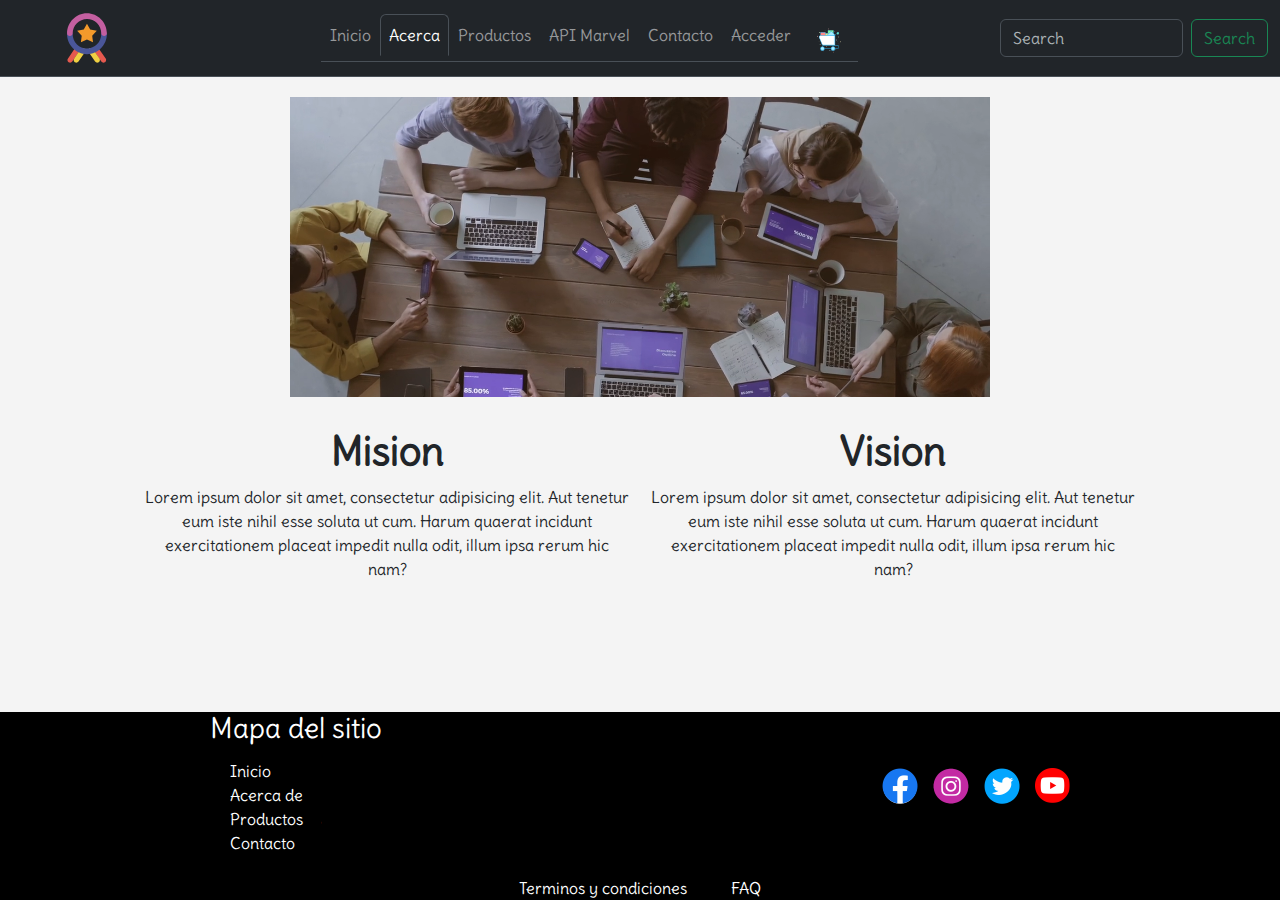
<file: pages/aboutUs.html>
<!DOCTYPE html>
<html lang="en">
<head>
    <meta charset="UTF-8">
    <meta name="viewport" content="width=device-width, initial-scale=1.0">
    <!-- Agregamos los vinculo de Bootstrap -->
    <link href="https://cdn.jsdelivr.net/npm/bootstrap@5.3.3/dist/css/bootstrap.min.css" rel="stylesheet" integrity="sha384-QWTKZyjpPEjISv5WaRU9OFeRpok6YctnYmDr5pNlyT2bRjXh0JMhjY6hW+ALEwIH" crossorigin="anonymous">
    <script src="https://cdn.jsdelivr.net/npm/bootstrap@5.3.3/dist/js/bootstrap.bundle.min.js" integrity="sha384-YvpcrYf0tY3lHB60NNkmXc5s9fDVZLESaAA55NDzOxhy9GkcIdslK1eN7N6jIeHz" crossorigin="anonymous"></script>
    <!-- Agregamos los vinculo de CSS -->
    <link rel="stylesheet" href="/css/styles.css">
    <link rel="stylesheet" href="/css/aboutUs.css">
    <link rel="stylesheet" href="/css/footer.css">
    <!-- Agregamos las fuentes de google -->
    <link rel="preconnect" href="https://fonts.googleapis.com">
    <link rel="preconnect" href="https://fonts.gstatic.com" crossorigin>
    <link href="https://fonts.googleapis.com/css2?family=Delius&family=Sofia+Sans:wght@1..1000&display=swap" rel="stylesheet">
    <title>Acerca de</title>
</head>
<body>
    <header>
        <!-- Agregamos la barra de navecagion -->
        <nav class="navbar navbar-expand-lg bg-dark border-bottom border-body" data-bs-theme="dark">
            <div class="container-fluid">
                <!-- Agregamos el logo de la empresa -->
                <a class="navbar-brand" href="#">
                    <img src="/images/svg/honor-svgrepo-com.svg" class="imgLogo" alt="Logo">
                </a>
                <button class="navbar-toggler" type="button" data-bs-toggle="collapse" data-bs-target="#navbarSupportedContent" aria-controls="navbarSupportedContent" aria-expanded="false" aria-label="Toggle navigation">
                    <span class="navbar-toggler-icon"></span>
                </button>
                <!-- Agregamos la barra de navecagion -->   
                <div class="collapse navbar-collapse" id="navbarSupportedContent">
                    <ul class="nav-tabs barra navbar-expand navbar-nav mx-auto">
                        <li class="nav-item"><a class="nav-link" href="/index">Inicio</a></li>
                        <li class="nav-item"><a class="nav-link active" aria-current="page" href="#">Acerca</a></li>
                        <li class="nav-item"><a class="nav-link" href="/pages/products">Productos</a></li>
                        <li class="nav-item"><a class="nav-link" href="/pages/api">API Marvel</a></li>
                        <li class="nav-item"><a class="nav-link" href="/pages/contact">Contacto</a></li>
                        <li class="nav-item"><a class="nav-link" href="/pages/login">Acceder</a></li>
                        <li class="nav-item"><a class="nav-link" href="/pages/cart"><img src="/images/svg/cart-svgrepo-com.svg" class="imgCart" alt="Carrito"></a></li>
                    </ul>
                    <!-- Agregamos la formulario de busqueda -->
                    <form class="d-flex" role="search">
                        <input class="form-control me-2" type="search" placeholder="Search" aria-label="Search">
                        <button class="btn btn-outline-success" type="submit">Search</button>
                    </form>
                </div>
            </div>
        </nav>
    </header>

    <main class="content">
        <section class="main-video">
            <video src="/video/3255275-hd_1280_720_25fps.mp4" autoplay muted loop playsinline class="ourvideo"></video>            
        </section>
        <section class="main-about">
            <article class="mision">
                <h1>Mision</h1>
                <p>Lorem ipsum dolor sit amet, consectetur adipisicing elit. Aut tenetur eum iste nihil esse soluta ut cum. Harum quaerat incidunt exercitationem placeat impedit nulla odit, illum ipsa rerum hic nam?</p>
            </article>
            <article class="vision">
                <h1>Vision</h1>
                <p>Lorem ipsum dolor sit amet, consectetur adipisicing elit. Aut tenetur eum iste nihil esse soluta ut cum. Harum quaerat incidunt exercitationem placeat impedit nulla odit, illum ipsa rerum hic nam?</p>
            </article>
        </section>
    </main>
    
    <!-- Agregamos el pie de pagina -->
    <footer>
        <section class="main-footer">
            <div class="footer-informations">
                <h3>Mapa del sitio</h3>
                <ul class="listInformations">
                    <li><a href="#">Inicio</a></li>
                    <li><a href="#">Acerca de</a></li>
                    <li><a href="#">Productos</a></li>
                    <li><a href="#">Contacto</a></li>
                </ul>
            </div>
            <div class= "social">
                <ul class="social-ul">
                    <li><a href=""class="redes-link"><img src="/images/social/faceicon.png" alt="facebook"></a></li>
                    <li><a href=""class="redes-link"><img src="/images/social/instaicon.png" alt="instagram"></a></li>
                    <li><a href=""class="redes-link"><img src="/images/social/twittericon.png" alt="twitter"></a></li>
                    <li><a href=""class="redes-link"><img src="/images/social/youtubeicon.png" alt="youtube"></a></li>
                </ul>
            </div>
        </section>
        <div class= "law_footer">
            <a href="" class="footer-link">Terminos y condiciones</a>
            <a href="" class="footer-link">FAQ</a>
        </div>
    </footer>
    <!-- Agregamos los script de Bootstrap -->
    <script src="https://cdn.jsdelivr.net/npm/@popperjs/core@2.11.8/dist/umd/popper.min.js" integrity="sha384-I7E8VVD/ismYTF4hNIPjVp/Zjvgyol6VFvRkX/vR+Vc4jQkC+hVqc2pM8ODewa9r" crossorigin="anonymous"></script>
    <script src="https://cdn.jsdelivr.net/npm/bootstrap@5.3.3/dist/js/bootstrap.min.js" integrity="sha384-0pUGZvbkm6XF6gxjEnlmuGrJXVbNuzT9qBBavbLwCsOGabYfZo0T0to5eqruptLy" crossorigin="anonymous"></script>
</body>
</html>
</file>
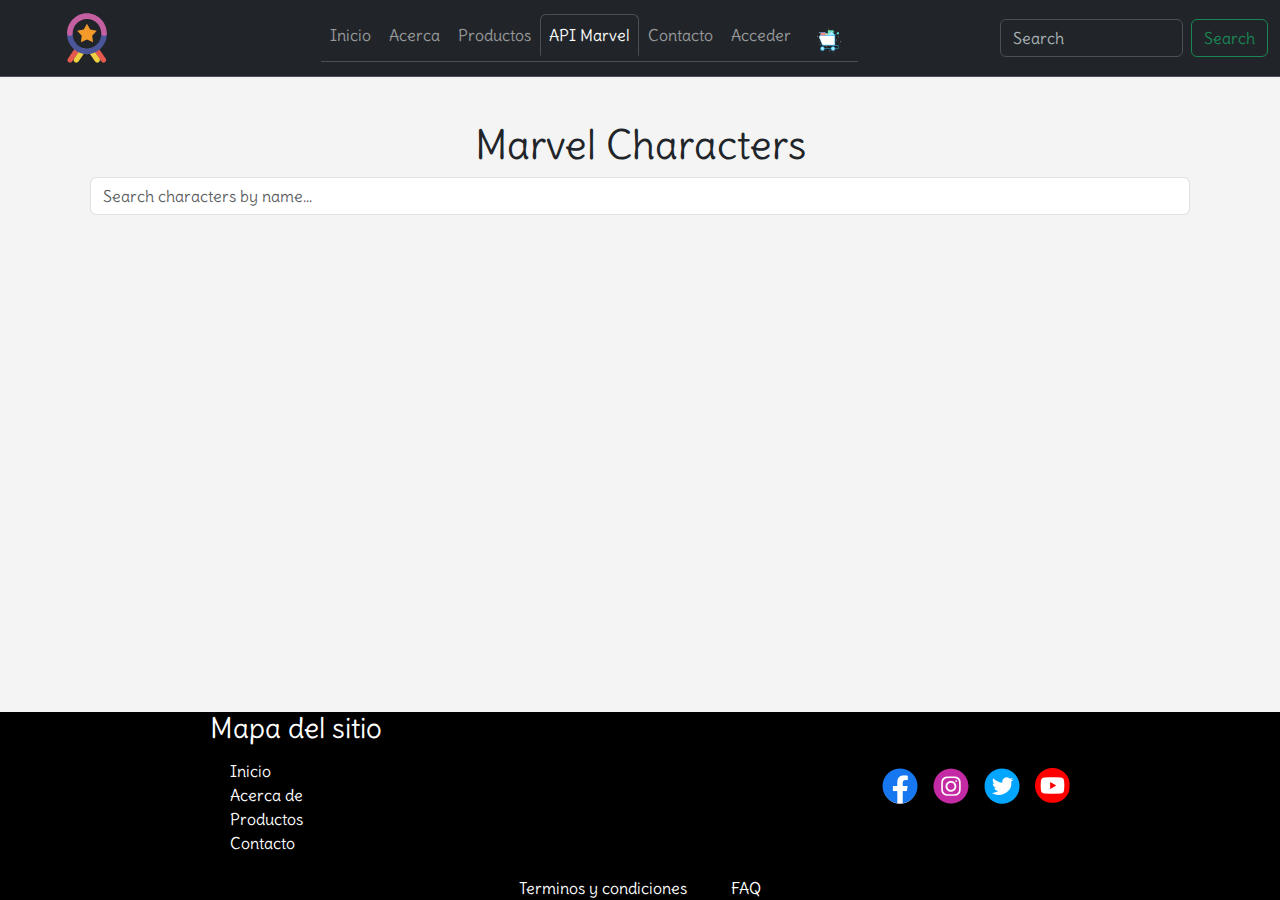
<file: pages/api.html>
<!DOCTYPE html>
<html lang="en">
    <head>
        <meta charset="UTF-8">
        <meta name="viewport" content="width=device-width, initial-scale=1.0">
    <!-- Bootstrap CSS -->
    <link href="https://cdn.jsdelivr.net/npm/bootstrap@5.3.3/dist/css/bootstrap.min.css" rel="stylesheet">
    <script src="https://cdn.jsdelivr.net/npm/bootstrap@5.3.3/dist/js/bootstrap.bundle.min.js"></script>
        <link rel="stylesheet" href="/css/api.css">
        <link rel="stylesheet" href="/css/styles.css">
        <link rel="stylesheet" href="/css/footer.css">
        <!-- Agregamos las fuentes de google -->
        <link rel="preconnect" href="https://fonts.googleapis.com">
        <link rel="preconnect" href="https://fonts.gstatic.com" crossorigin>
        <link href="https://fonts.googleapis.com/css2?family=Delius&family=Sofia+Sans:wght@1..1000&display=swap" rel="stylesheet">
        <title>Marvel Characters</title>
    </head>
<body>
    <header class="sticky-top">
        <nav class="navbar navbar-expand-lg bg-dark border-bottom border-body" data-bs-theme="dark">
            <div class="container-fluid">
                <!-- Agregamos el logo de la empresa -->
                <a class="navbar-brand" href="#">
                    <img src="/images/svg/honor-svgrepo-com.svg" class="imgLogo" alt="Logo">
                </a>
                <button class="navbar-toggler" type="button" data-bs-toggle="collapse" data-bs-target="#navbarSupportedContent" aria-controls="navbarSupportedContent" aria-expanded="false" aria-label="Toggle navigation">
                    <span class="navbar-toggler-icon"></span>
                </button>
                <!-- Agregamos la barra de navecagion -->   
                <div class="collapse navbar-collapse" id="navbarSupportedContent">
                    <ul class="nav-tabs barra navbar-expand navbar-nav mx-auto">
                        <li class="nav-item"><a class="nav-link"href="/index">Inicio</a></li>
                        <li class="nav-item"><a class="nav-link" href="/pages/aboutUs">Acerca</a></li>
                        <li class="nav-item"><a class="nav-link" href="/pages/products">Productos</a></li>
                        <li class="nav-item"><a class="nav-link active" aria-current="page"  href="#">API Marvel</a></li>
                        <li class="nav-item"><a class="nav-link" href="/pages/contact">Contacto</a></li>
                        <li class="nav-item"><a class="nav-link" href="/pages/login">Acceder</a></li>
                        <li class="nav-item"><a class="nav-link" href="/pages/cart"><img src="/images/svg/cart-svgrepo-com.svg" class="imgCart" alt="Carrito"></a></li>
                    </ul>
                    <!-- Agregamos la formulario de busqueda -->
                    <form class="d-flex" role="search">
                        <input class="form-control me-2" type="search" placeholder="Search" aria-label="Search">
                        <button class="btn btn-outline-success" type="submit">Search</button>
                    </form>
                </div>
            </div>
        </nav>
    </header>
    
    <main class="content container my-4">
      <h1 class="text-center">Marvel Characters</h1>
      <div class="mb-3">
          <input type="text" id="searchInput" class="form-control" placeholder="Search characters by name...">
      </div>
      <div id="characters" class="characters row g-3"></div>
      <nav aria-label="Page navigation example">
          <ul id="pagination" class="pagination"></ul>
      </nav>
    </main>

    
    <!-- Agregamos el pie de pagina -->
    <footer>
        <section class="main-footer">
            <div class="footer-informations">
                <h3>Mapa del sitio</h3>
                <ul class="listInformations listFooter">
                    <li><a href="#">Inicio</a></li>
                    <li><a href="#">Acerca de</a></li>
                    <li><a href="#">Productos</a></li>
                    <li><a href="#">Contacto</a></li>
                </ul>
            </div>
            <div class= "social">
                <ul class="social-ul">
                    <li><a href=""class="redes-link"><img src="/images/social/faceicon.png" alt="facebook"></a></li>
                    <li><a href=""class="redes-link"><img src="/images/social/instaicon.png" alt="instagram"></a></li>
                    <li><a href=""class="redes-link"><img src="/images/social/twittericon.png" alt="twitter"></a></li>
                    <li><a href=""class="redes-link"><img src="/images/social/youtubeicon.png" alt="youtube"></a></li>
                </ul>
            </div>
        </section>
        <div class= "law_footer">
            <a href="" class="footer-link ">Terminos y condiciones</a>
            <a href="" class="footer-link">FAQ</a>
        </div>
    </footer>
    
    <!-- Agregamos los script de Bootstrap -->
    <script src="https://cdn.jsdelivr.net/npm/@popperjs/core@2.11.8/dist/umd/popper.min.js" integrity="sha384-I7E8VVD/ismYTF4hNIPjVp/Zjvgyol6VFvRkX/vR+Vc4jQkC+hVqc2pM8ODewa9r" crossorigin="anonymous"></script>
    <script src="https://cdn.jsdelivr.net/npm/bootstrap@5.3.3/dist/js/bootstrap.min.js" integrity="sha384-0pUGZvbkm6XF6gxjEnlmuGrJXVbNuzT9qBBavbLwCsOGabYfZo0T0to5eqruptLy" crossorigin="anonymous"></script>
    <script src="/js/api.js"></script>
</body>
</html>
</file>
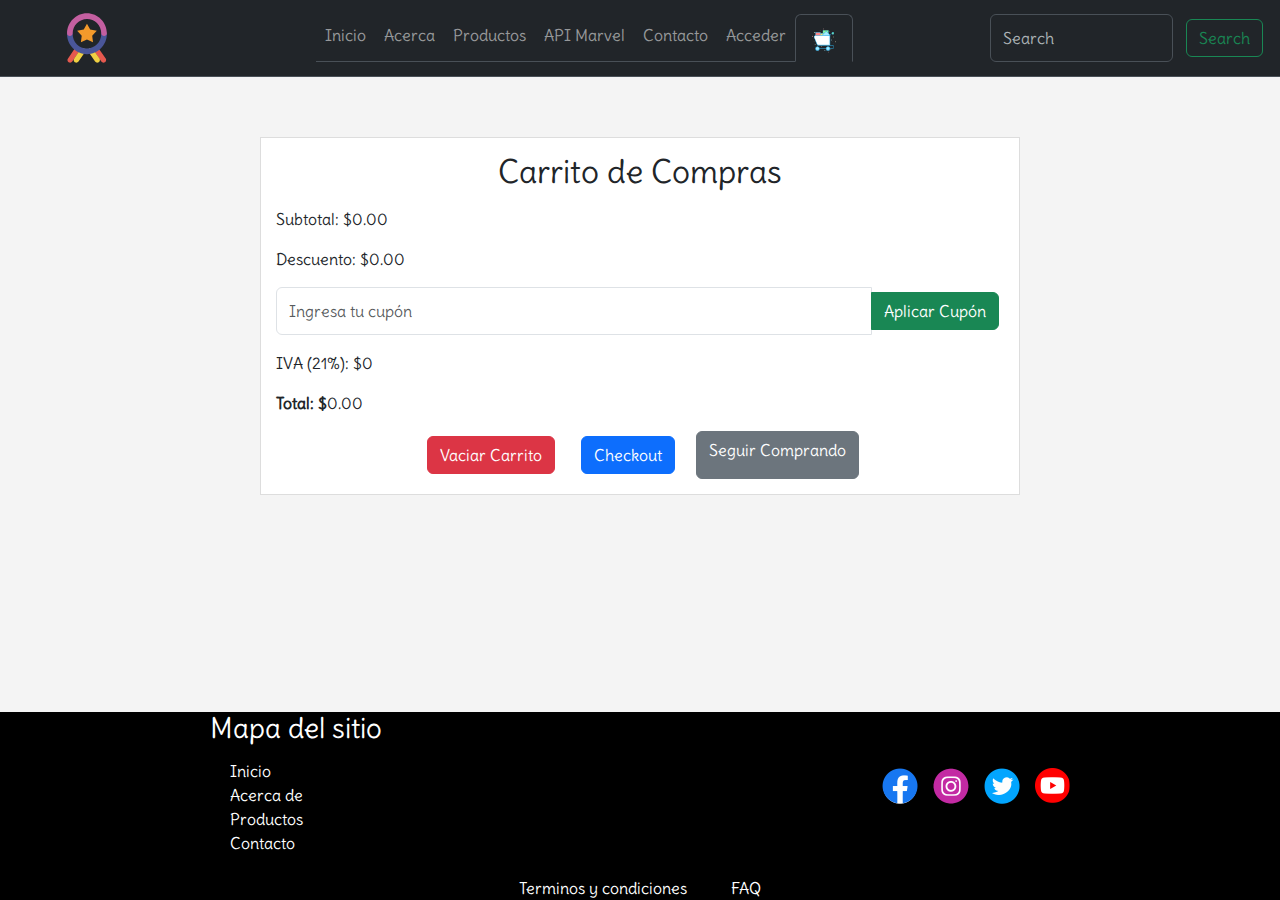
<file: pages/cart.html>
<!DOCTYPE html>
<html lang="en">
	<head>
		<meta charset="UTF-8">
		<meta name="viewport" content="width=device-width, initial-scale=1.0">
		<!-- Agregamos los vinculo de Bootstrap -->
		<link href="https://cdn.jsdelivr.net/npm/bootstrap@5.3.3/dist/css/bootstrap.min.css" rel="stylesheet" integrity="sha384-QWTKZyjpPEjISv5WaRU9OFeRpok6YctnYmDr5pNlyT2bRjXh0JMhjY6hW+ALEwIH" crossorigin="anonymous">
		<script src="https://cdn.jsdelivr.net/npm/bootstrap@5.3.3/dist/js/bootstrap.bundle.min.js" integrity="sha384-YvpcrYf0tY3lHB60NNkmXc5s9fDVZLESaAA55NDzOxhy9GkcIdslK1eN7N6jIeHz" crossorigin="anonymous"></script>
		<!-- Agregamos los vinculo de CSS -->
		<link rel="stylesheet" href="/css/styles.css">
		<link rel="stylesheet" href="/css/cart.css">
		<link rel="stylesheet" href="/css/footer.css">
		<!-- Agregamos las fuentes de google -->
		<link rel="preconnect" href="https://fonts.googleapis.com">
		<link rel="preconnect" href="https://fonts.gstatic.com" crossorigin>
		<link href="https://fonts.googleapis.com/css2?family=Delius&family=Sofia+Sans:wght@1..1000&display=swap" rel="stylesheet">
		<title>Carrito de compras</title>
	</head>
<body>
	<header class="sticky-top">
		<nav class="navbar navbar-expand-lg bg-dark border-bottom border-body" data-bs-theme="dark">
			<div class="container-fluid">
				<!-- Agregamos el logo de la empresa -->
				<a class="navbar-brand" href="#">
					<img src="/images/svg/honor-svgrepo-com.svg" class="imgLogo" alt="Logo">
				</a>
				<button class="navbar-toggler" type="button" data-bs-toggle="collapse" data-bs-target="#navbarSupportedContent" aria-controls="navbarSupportedContent" aria-expanded="false" aria-label="Toggle navigation">
					<span class="navbar-toggler-icon"></span>
				</button>
				<!-- Agregamos la barra de navecagion -->   
				<div class="collapse navbar-collapse" id="navbarSupportedContent">
					<ul class="nav-tabs barra navbar-expand navbar-nav mx-auto">
						<li class="nav-item"><a class="nav-link" href="/index">Inicio</a></li>
						<li class="nav-item"><a class="nav-link" href="/pages/aboutUs">Acerca</a></li>
						<li class="nav-item"><a class="nav-link" href="/pages/products">Productos</a></li>
						<li class="nav-item"><a class="nav-link" href="/pages/api">API Marvel</a></li>
						<li class="nav-item"><a class="nav-link" href="/pages/contact">Contacto</a></li>
						<li class="nav-item"><a class="nav-link" href="/pages/login">Acceder</a></li>
						<li class="nav-item"><a class="nav-link active" aria-current="page" href="#"><img src="/images/svg/cart-svgrepo-com.svg" class="imgCart" alt="Carrito"></a></li>
					</ul>
					<!-- Agregamos la formulario de busqueda -->
					<form class="d-flex" role="search">
						<input class="form-control me-2" type="search" placeholder="Search" aria-label="Search">
						<button class="btn btn-outline-success" type="submit">Search</button>
					</form>
				</div>
			</div>
		</nav>
	</header>

	<main class="content">
		<!-- Carrito de compras -->
		<section class="area">
			<article id="carrito">
				<h2>Carrito de Compras</h2>
				<ul id="lista-carrito"></ul>
				<p>Subtotal: $<span id="subtotal-carrito">0</span></p>
				<p>Descuento: $<span id="descuento-carrito">0</span></p>
					<div class="input-group mb-3">
						<input type="text" id="coupon-input" class="form-control" placeholder="Ingresa tu cupón">
						<button onclick="aplicarCupon()" class="btn btn-success">Aplicar Cupón</button>
					</div>
				<p>IVA (21%): $<span id="iva-carrito">0</span></p>
				<p><strong>Total: $<span id="total-carrito">0</span></strong></p>
				<div class="d-flex justify-content-center gap-3 mt-3">
					<button onclick="vaciarCarrito()" class="btn btn-danger">Vaciar Carrito</button>
					<button onclick="mostrarCheckout()" class="btn btn-primary">Checkout</button>
					<a href="/pages/products" class="btn btn-secondary">Seguir Comprando</a>
			</div>
			
			</article>
			
			<!-- Modal de Checkout -->
<div class="modal fade" id="checkout-modal" tabindex="-1" aria-labelledby="checkout-modal-label" aria-hidden="true">
	<div class="modal-dialog modal-dialog-centered"> <!-- Clase para centrar el modal -->
			<div class="modal-content">
					<div class="modal-header">
							<h5 class="modal-title" id="checkout-modal-label">Finalizar Compra</h5>
							<button type="button" class="btn-close" data-bs-dismiss="modal" aria-label="Close"></button>
					</div>
					<div class="modal-body">
							<p>Subtotal: $<span id="modal-subtotal">0</span></p>
							<p>Descuento: $<span id="modal-descuento">0</span></p>
							<p>IVA: $<span id="modal-iva">0</span></p>
							<p><strong>Total a Pagar: $<span id="modal-total">0</span></strong></p>
					</div>
					<div class="modal-footer">
							<button type="button" class="btn btn-secondary" data-bs-dismiss="modal">Cancelar</button>
							<button onclick="realizarCompra()" class="btn btn-primary">Confirmar Compra</button>
					</div>
			</div>
	</div>
</div>

		</section>
		
	</main>
	
	<!-- Agregamos el pie de pagina -->
	<footer>
		<section class="main-footer">
			<div class="footer-informations">
				<h3>Mapa del sitio</h3>
				<ul class="listInformations listFooter">
					<li><a href="#">Inicio</a></li>
					<li><a href="#">Acerca de</a></li>
					<li><a href="#">Productos</a></li>
					<li><a href="#">Contacto</a></li>
				</ul>
			</div>
			<div class= "social">
				<ul class="social-ul">
					<li><a href=""class="redes-link"><img src="/images/social/faceicon.png" alt="facebook"></a></li>
					<li><a href=""class="redes-link"><img src="/images/social/instaicon.png" alt="instagram"></a></li>
					<li><a href=""class="redes-link"><img src="/images/social/twittericon.png" alt="twitter"></a></li>
					<li><a href=""class="redes-link"><img src="/images/social/youtubeicon.png" alt="youtube"></a></li>
				</ul>
			</div>
		</section>
		<div class= "law_footer">
			<a href="" class="footer-link ">Terminos y condiciones</a>
			<a href="" class="footer-link">FAQ</a>
		</div>
	</footer>
	
	<!-- Agregamos los script de Bootstrap -->
	<script src="https://cdn.jsdelivr.net/npm/@popperjs/core@2.11.8/dist/umd/popper.min.js" integrity="sha384-I7E8VVD/ismYTF4hNIPjVp/Zjvgyol6VFvRkX/vR+Vc4jQkC+hVqc2pM8ODewa9r" crossorigin="anonymous"></script>
	<script src="https://cdn.jsdelivr.net/npm/bootstrap@5.3.3/dist/js/bootstrap.min.js" integrity="sha384-0pUGZvbkm6XF6gxjEnlmuGrJXVbNuzT9qBBavbLwCsOGabYfZo0T0to5eqruptLy" crossorigin="anonymous"></script>
	<script src="/js/script.js"></script>
	<script src="/js/cart.js"></script>
</body>
</html>
</file>
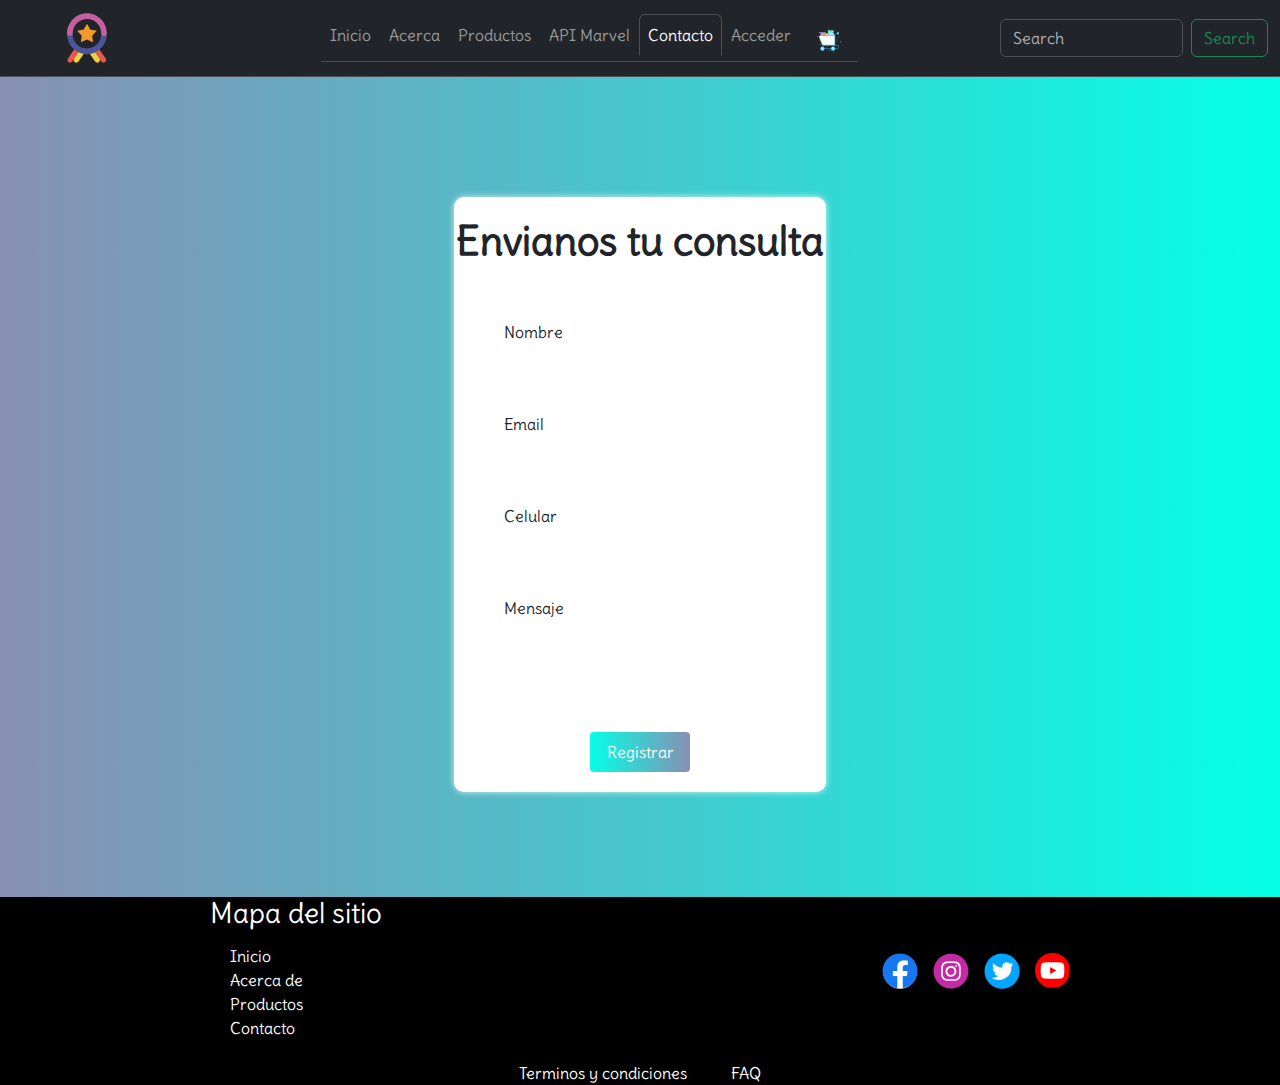
<file: pages/contact.html>
<!DOCTYPE html>
<html lang="en">
    <head>
        <meta charset="UTF-8">
        <meta name="viewport" content="width=device-width, initial-scale=1.0">
        <!-- Agregamos los vinculo de Bootstrap -->
        <link href="https://cdn.jsdelivr.net/npm/bootstrap@5.3.3/dist/css/bootstrap.min.css" rel="stylesheet" integrity="sha384-QWTKZyjpPEjISv5WaRU9OFeRpok6YctnYmDr5pNlyT2bRjXh0JMhjY6hW+ALEwIH" crossorigin="anonymous">
        <script src="https://cdn.jsdelivr.net/npm/bootstrap@5.3.3/dist/js/bootstrap.bundle.min.js" integrity="sha384-YvpcrYf0tY3lHB60NNkmXc5s9fDVZLESaAA55NDzOxhy9GkcIdslK1eN7N6jIeHz" crossorigin="anonymous"></script>
        <!-- Agregamos los vinculo de CSS -->
        <link rel="stylesheet" href="/css/styles.css">
        <link rel="stylesheet" href="/css/contact.css">
        <link rel="stylesheet" href="/css/footer.css">
        <!-- Agregamos las fuentes de google -->
        <link rel="preconnect" href="https://fonts.googleapis.com">
        <link rel="preconnect" href="https://fonts.gstatic.com" crossorigin>
        <link href="https://fonts.googleapis.com/css2?family=Delius&family=Sofia+Sans:wght@1..1000&display=swap" rel="stylesheet">
        <title>Contacto</title>
    </head>
<body>
    <header>
        <nav class="navbar navbar-expand-lg bg-dark border-bottom border-body" data-bs-theme="dark">
            <div class="container-fluid">
                <!-- Agregamos el logo de la empresa -->
                <a class="navbar-brand" href="#">
                    <img src="/images/svg/honor-svgrepo-com.svg" class="imgLogo" alt="Logo">
                </a>
                <button class="navbar-toggler" type="button" data-bs-toggle="collapse" data-bs-target="#navbarSupportedContent" aria-controls="navbarSupportedContent" aria-expanded="false" aria-label="Toggle navigation">
                    <span class="navbar-toggler-icon"></span>
                </button>
                <!-- Agregamos la barra de navecagion -->   
                <div class="collapse navbar-collapse" id="navbarSupportedContent">
                    <ul class="nav-tabs barra navbar-expand navbar-nav mx-auto">
                        <li class="nav-item"><a class="nav-link" href="/index">Inicio</a></li>
                        <li class="nav-item"><a class="nav-link" href="/pages/aboutUs">Acerca</a></li>
                        <li class="nav-item"><a class="nav-link" href="/pages/products">Productos</a></li>
                        <li class="nav-item"><a class="nav-link" href="/pages/api">API Marvel</a></li>
                        <li class="nav-item"><a class="nav-link active" aria-current="page" href="#">Contacto</a></li>
                        <li class="nav-item"><a class="nav-link" href="/pages/login">Acceder</a></li>
                        <li class="nav-item"><a class="nav-link" href="/pages/cart"><img src="/images/svg/cart-svgrepo-com.svg" class="imgCart" alt="Carrito"></a></li>
                    </ul>
                    <!-- Agregamos la formulario de busqueda -->
                    <form class="d-flex" role="search">
                        <input class="form-control me-2" type="search" placeholder="Search" aria-label="Search">
                        <button class="btn btn-outline-success" type="submit">Search</button>
                    </form>
                </div>
            </div>
        </nav>
    </header>

    <main class="content">
        <form action="https://formspree.io/f/mldenykw" method="post" class="container">
            <h1>Envianos tu consulta</h1>
            <div class="grupo">
                <input type="text" name="" id="" required>
                <label for="validationCustom01" class="form-label">Nombre</label>
            </div>
            <div class="grupo">
                <input type="email" name="" id="" required>
                <label>Email</label>
            </div>
            <div class="grupo">
                <input type="number" name="" id="" required>
                <label>Celular</label>
            </div>
            <div class="grupo">
                <textarea name="" id="" rows="3" required></textarea>
                <label>Mensaje</label>
            </div>
            <button type="submit" class="btnSubmit">Registrar</button>
        </form>
    </main>

    <!-- Agregamos el pie de pagina -->
    <footer>
        <section class="main-footer">
            <div class="footer-informations">
                <h3>Mapa del sitio</h3>
                <ul class="listInformations">
                    <li><a href="#">Inicio</a></li>
                    <li><a href="#">Acerca de</a></li>
                    <li><a href="#">Productos</a></li>
                    <li><a href="#">Contacto</a></li>
                </ul>
            </div>
            <div class= "social">
                <ul class="social-ul">
                    <li><a href=""class="redes-link"><img src="/images/social/faceicon.png" alt="facebook"></a></li>
                    <li><a href=""class="redes-link"><img src="/images/social/instaicon.png" alt="instagram"></a></li>
                    <li><a href=""class="redes-link"><img src="/images/social/twittericon.png" alt="twitter"></a></li>
                    <li><a href=""class="redes-link"><img src="/images/social/youtubeicon.png" alt="youtube"></a></li>
                </ul>
            </div>
        </section>
        <div class= "law_footer">
            <a href="" class="footer-link">Terminos y condiciones</a>
            <a href="" class="footer-link">FAQ</a>
        </div>
    </footer>
    <!-- Agregamos los script de Bootstrap -->
    <script src="https://cdn.jsdelivr.net/npm/@popperjs/core@2.11.8/dist/umd/popper.min.js" integrity="sha384-I7E8VVD/ismYTF4hNIPjVp/Zjvgyol6VFvRkX/vR+Vc4jQkC+hVqc2pM8ODewa9r" crossorigin="anonymous"></script>
    <script src="https://cdn.jsdelivr.net/npm/bootstrap@5.3.3/dist/js/bootstrap.min.js" integrity="sha384-0pUGZvbkm6XF6gxjEnlmuGrJXVbNuzT9qBBavbLwCsOGabYfZo0T0to5eqruptLy" crossorigin="anonymous"></script>
    <script src="/js/cntForm.js"></script>
</body>
</html>
</file>
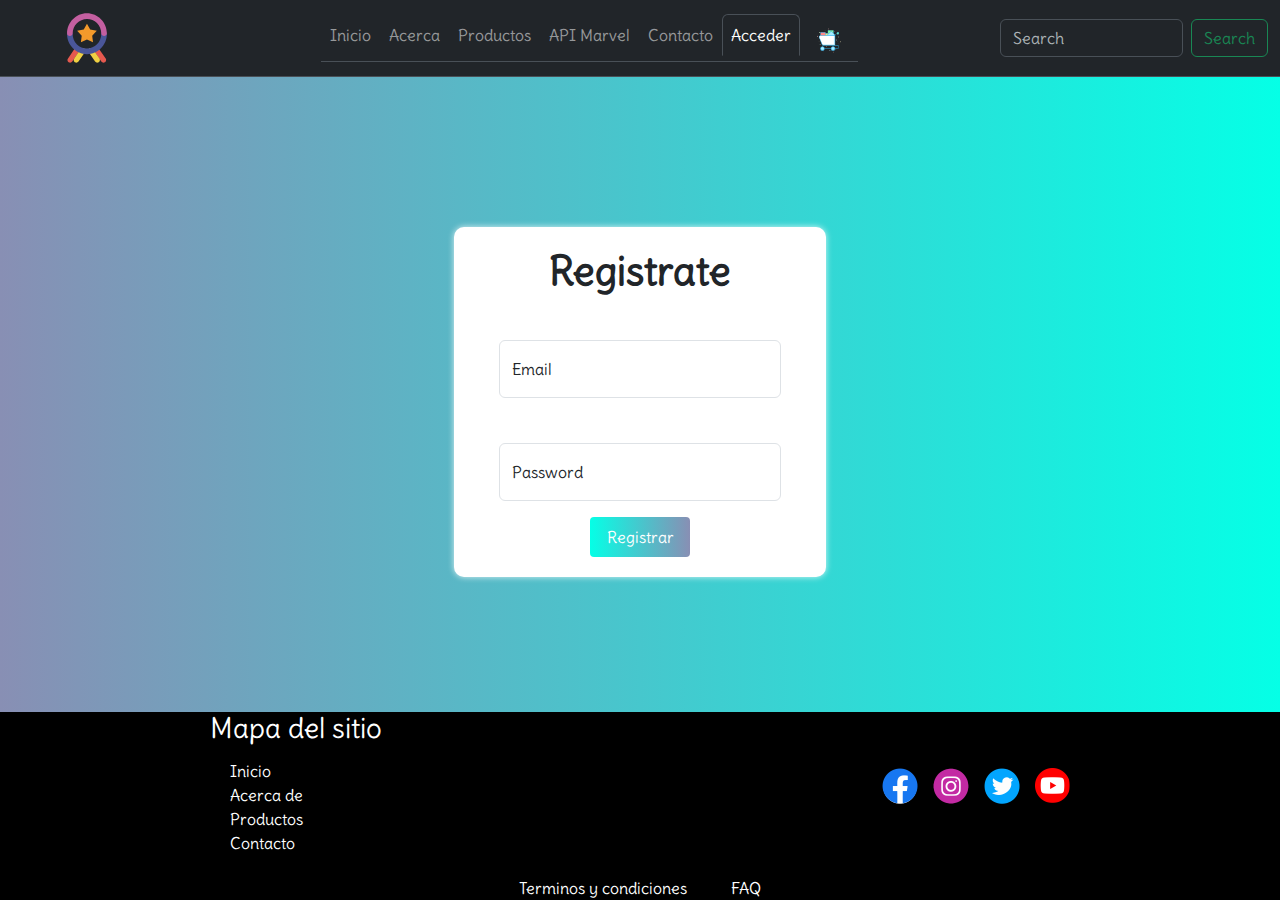
<file: pages/login.html>
<!DOCTYPE html>
<html lang="en">
<head>
    <meta charset="UTF-8">
    <meta name="viewport" content="width=device-width, initial-scale=1.0">
    <!-- Agregamos los vinculo de Bootstrap -->
    <link href="https://cdn.jsdelivr.net/npm/bootstrap@5.3.3/dist/css/bootstrap.min.css" rel="stylesheet" integrity="sha384-QWTKZyjpPEjISv5WaRU9OFeRpok6YctnYmDr5pNlyT2bRjXh0JMhjY6hW+ALEwIH" crossorigin="anonymous">
    <script src="https://cdn.jsdelivr.net/npm/bootstrap@5.3.3/dist/js/bootstrap.bundle.min.js" integrity="sha384-YvpcrYf0tY3lHB60NNkmXc5s9fDVZLESaAA55NDzOxhy9GkcIdslK1eN7N6jIeHz" crossorigin="anonymous"></script>
    <!-- Agregamos los vinculo de CSS -->
    <link rel="stylesheet" href="/css/styles.css">
    <link rel="stylesheet" href="/css/login.css">
    <link rel="stylesheet" href="/css/footer.css">
    <!-- Agregamos las fuentes de google -->
    <link rel="preconnect" href="https://fonts.googleapis.com">
    <link rel="preconnect" href="https://fonts.gstatic.com" crossorigin>
    <link href="https://fonts.googleapis.com/css2?family=Delius&family=Sofia+Sans:wght@1..1000&display=swap" rel="stylesheet">
    <title>Iniciar Secion</title>
</head>
<body>
    <header>
        <!-- Agregamos la barra de navecagion -->
        <nav class="navbar navbar-expand-lg bg-dark border-bottom border-body" data-bs-theme="dark">
            <div class="container-fluid">
                <!-- Agregamos el logo de la empresa -->
                <a class="navbar-brand" href="#">
                    <img src="/images/svg/honor-svgrepo-com.svg" class="imgLogo" alt="Logo">
                </a>
                <button class="navbar-toggler" type="button" data-bs-toggle="collapse" data-bs-target="#navbarSupportedContent" aria-controls="navbarSupportedContent" aria-expanded="false" aria-label="Toggle navigation">
                    <span class="navbar-toggler-icon"></span>
                </button>
                <!-- Agregamos la barra de navecagion -->   
                <div class="collapse navbar-collapse" id="navbarSupportedContent">
                    <ul class="nav-tabs barra navbar-expand navbar-nav mx-auto">
                        <li class="nav-item"><a class="nav-link" href="/index">Inicio</a></li>
                        <li class="nav-item"><a class="nav-link" href="/pages/aboutUs">Acerca</a></li>
                        <li class="nav-item"><a class="nav-link" href="/pages/products">Productos</a></li>
                        <li class="nav-item"><a class="nav-link" href="/pages/api">API Marvel</a></li>
                        <li class="nav-item"><a class="nav-link" href="/pages/contact">Contacto</a></li>
                        <li class="nav-item"><a class="nav-link active" aria-current="page" href="#">Acceder</a></li>
                        <li class="nav-item"><a class="nav-link" href="/pages/cart"><img src="/images/svg/cart-svgrepo-com.svg" class="imgCart" alt="Carrito"></a></li>
                    </ul>
                    <!-- Agregamos la formulario de busqueda -->
                    <form class="d-flex" role="search">
                        <input class="form-control me-2" type="search" placeholder="Search" aria-label="Search">
                        <button class="btn btn-outline-success" type="submit">Search</button>
                    </form>
                </div>
            </div>
        </nav>
    </header>

    <main class="content">
        <form action="https://formspree.io/f/mldenykw" method="post" class="container needs-validation" novalidate>
            <h1>Registrate</h1>
        
            <div class="grupo form-floating position-relative mb-3">
                <input type="email" name="email" id="floatingEmail" class="form-control" placeholder="Email" required>
                <label for="floatingEmail">Email</label>
                <div class="valid-tooltip">Looks good!</div>
                <div class="invalid-tooltip">Por favor, introduce un correo electrónico válido.</div>
            </div>
        
            <div class="grupo form-floating position-relative mb-3">
                <input type="password" name="password" id="floatingPassword" class="form-control" placeholder="Password" required 
                       minlength="8" pattern="(?=.*\d)(?=.*[a-z])(?=.*[A-Z]).{8,}">
                <label for="floatingPassword">Password</label>
                <div class="valid-tooltip">Looks good!</div>
                <div class="invalid-tooltip">
                    La contraseña debe tener al menos 8 caracteres, incluir una letra mayúscula, una letra minúscula y un número.
                </div>
            </div>
        
            <button type="submit" class="btn-primary btnSubmit">Registrar</button>
        </form>
        
    </main>

    <!-- Agregamos el pie de pagina -->
    <footer>
        <section class="main-footer">
            <div class="footer-informations">
                <h3>Mapa del sitio</h3>
                <ul class="listInformations">
                    <li><a href="#">Inicio</a></li>
                    <li><a href="#">Acerca de</a></li>
                    <li><a href="#">Productos</a></li>
                    <li><a href="#">Contacto</a></li>
                </ul>
            </div>
            <div class= "social">
                <ul class="social-ul">
                    <li><a href=""class="redes-link"><img src="/images/social/faceicon.png" alt="facebook"></a></li>
                    <li><a href=""class="redes-link"><img src="/images/social/instaicon.png" alt="instagram"></a></li>
                    <li><a href=""class="redes-link"><img src="/images/social/twittericon.png" alt="twitter"></a></li>
                    <li><a href=""class="redes-link"><img src="/images/social/youtubeicon.png" alt="youtube"></a></li>
                </ul>
            </div>
        </section>
        <div class= "law_footer">
            <a href="" class="footer-link">Terminos y condiciones</a>
            <a href="" class="footer-link">FAQ</a>
        </div>
    </footer>
    <!-- Agregamos los script de Bootstrap -->
    <!-- Agregamos los script de Bootstrap -->
    <script src="https://cdn.jsdelivr.net/npm/@popperjs/core@2.11.8/dist/umd/popper.min.js" integrity="sha384-I7E8VVD/ismYTF4hNIPjVp/Zjvgyol6VFvRkX/vR+Vc4jQkC+hVqc2pM8ODewa9r" crossorigin="anonymous"></script>
    <script src="https://cdn.jsdelivr.net/npm/bootstrap@5.3.3/dist/js/bootstrap.min.js" integrity="sha384-0pUGZvbkm6XF6gxjEnlmuGrJXVbNuzT9qBBavbLwCsOGabYfZo0T0to5eqruptLy" crossorigin="anonymous"></script>
    <script src="/js/cntForm.js"></script>
</body>
</html>
</file>
<file: css/styles.css>
* {
  font-family: "Delius", cursive;
  font-style: normal;
  font-weight: 400;
  margin: 0;
  padding: 0;
  box-sizing: border-box;
}
html {
  min-height: 100%;
  position: relative;
}
body{
  background-color: #f4f4f4;
  display: grid;
  min-height: 100vh;
  grid-template-rows: auto 1fr auto;
}
.content{
  padding: 20px;
  min-height: fit-content;
  margin-bottom: 173px;
}
/* --------------------------- */
/*  ACA MODIFICAMOS EL NAVBAR  */
/* --------------------------- */
.imgLogo{
  width: 150px;
  height: 50px;
}
.imgCart{
  width: 40px;
  height: 25px;
}

/* --------------------------- */
/* ACA MODIFICAMOS EL CARROSEL */
/* --------------------------- */

/* Modificamos la altura de cada imagen */
.imgSlider{
  height: 500px;
}

/* --------------------------- */
/* ACA MODIFICAMOS LA VENTAN FLOTANTE DEL CARRITO */
/* --------------------------- */
.offcanvas-footer {
  position: absolute;
  bottom: 0;
  left: 0;
  right: 0;
  padding: 1rem;
  background-color: #212529; 
}
  
/* Color de fondo del offcanvas */
.offcanvas-footer .btn {
  margin-top: 10px;
}

.modal-body p {
  margin: 0;
  font-size: 1rem;
}

.modal-footer {
  display: flex;
  justify-content: space-between;
}

/* Ajustar la imagen para que tenga bordes redondeados */
#product-modal-image {
  height: 600px;
  max-height: 300px;
  object-fit: cover;
}

/* Espaciado entre elementos */
.modal-body h5 {
  font-size: 1.5rem;
  font-weight: bold;
}
.modal-body p {
  font-size: 1rem;
  color: #6c757d;
}

.importados{
  margin-top: 50px;
}
</file>
<file: css/aboutUs.css>
.content{
    padding: 20px;
    /* height: 100%; */
    text-align: center;
    justify-items: center;
}
.main-video{
    overflow: hidden;
    width: 700px;
    height: 300px;
}
.ourvideo{
    width: 100%;
}
.main-about{
    margin: auto;
    width: 80%;
    display: flex;
    gap: 20px;
    padding: 20px 0;
}
h1{
    text-align: center;
    margin: 10px 0;
    font-weight: 800;
  }
</file>
<file: css/footer.css>
footer {
    text-align: center;
    background-color: black;
    position: absolute;
    bottom: 0px;
    width: 100%;
    /* height: auto; */
    color: white;
}

.main-footer{
    width: 100%;
    display: flex;
    flex-wrap: wrap;
    justify-content: center;
    align-items:center;
}
.footer-informations{
    width: 50%;
    text-align: left;
}
.socila{
    width: 40%;
    display: flex;
    justify-content: center;
    align-items: center;
}
.social-ul{
    width: 50%;
    list-style: none;
    display: flex;
    justify-content: space-evenly;
    gap: 15px;
}
ul.listInformations li a {
    text-decoration: none;
    display: block;
    color: white;
}
ul.listInformations li a:hover {
    color:rgb(5, 255, 230);
}

.listInformations{
    list-style: none;
    margin-left: 15px;
    padding: 5px;
}
.footer-link{
    text-decoration: none;
    color: white;
    padding: 0 20px;
}
.footer-link:hover{
    color:rgb(5, 255, 230);
}
</file>
<file: css/api.css>
.card {
  display: flex;
flex-direction: column;
justify-content: space-between;
}
.card img {
object-fit: cover;
height: 200px;
}
.card .btn {
width: 100%; /* Ancho completo */
}
.pagination {
justify-content: center;
}
</file>
<file: css/cart.css>
.area {
  font-family: Arial, sans-serif;
  width: 800px;
  margin: auto auto 50px auto;
  padding: 20px;
}
.area h1, h2{
  text-align: center;
}
.producto {
  background-color: white;
  border: 1px solid #ddd;
  padding: 15px;
  margin-bottom: 10px;
  display: flex;
  justify-content: space-between;
  align-items: center;
}
#carrito {
  margin-top: 20px;
  background-color: white;
  border: 1px solid #ddd;
  padding: 15px;
}
button {
  background-color: #4CAF50;
  color: white;
  border: none;
  padding: 10px 15px;
  cursor: pointer;
  margin: 5px;
}
button:hover {
  background-color: #45a049;
}
.agotado {
  opacity: 0.5;
  cursor: not-allowed;
}
.descuento {
  color: green;
  font-weight: bold;
}
#checkout-modal {
  display: none;
  position: fixed;
  top: 0;
  left: 0;
  width: 100%;
  height: 100%;
  background-color: rgba(0,0,0,0.5);
  justify-content: center;
  align-items: center;
}
.checkout-content {
  background-color: white;
  padding: 20px;
  border-radius: 10px;
  width: 300px;
}
</file>
<file: css/contact.css>
.content {
  /* Agregamos los gradiants para el fondo de pantalla*/
  background: #05ffe6;
  /* fallback for old browsers */
  background: -webkit-linear-gradient(to right, #888fb4, #05ffe6);
  /* Chrome 10-25, Safari 5.1-6 */
  background: linear-gradient(to right, #888fb4, #05ffe6);
  width: 100%;
  height:650px;
  display: flex;
  justify-content: center;
  align-items: center;
  position: relative;
}
  
/* Acomodamos el titulo dle formulario */
h1{
  text-align: center;
  margin: 10px 0;
  font-weight: 800;

}
/* Le damos forma al formulario */
.container{
  background: #fff;
  width: 30%;
  padding: 10px 0;
  border-radius: 10px;
  box-shadow: 0 0 6px 0 rgba(255, 255, 255, 0.8);
  margin: 100px 150px;
}

/* Alinemos el contenido del formulario */
.container .grupo{
  position: relative;
  margin: 45px;
}

/* Modificamos las areas de texto */
input, textarea{
  background: none;
  color:#c6c6c6;
  font-size: 18px;
  padding: 10px 10px 10px 5px;
  display: block;
  width: 100%;
  border:none;
  border-bottom: 1px solid var(--colorTextos);
  resize: none;
}
/* Quitamos el resaltado del area de texto al seleccionar */
input:focus,textarea:focus{
  outline: none;
  color: rgb(94,93,93);
}
/* Agregamos el efecto de seleccion del area de texto */
input:focus~label, 
input:valid~label, 
textarea:focus~label,
textarea:valid~label{
    position: absolute;
    top: -14px;
    font-size: 12px;
    color: #2196F3;
}
/* Agregamos efectos al label */
label{
  color: var(--colorTextos);
  font-size: 16px;
  position: absolute;
  left: 5px;
  top:10px;
  transition: 0.5s ease all;
  pointer-events: none;
}
/* Al seleccionar el area se cambia la subBarra */
input:focus~.subBarra::before,
textarea:focus~.subBarra::before{
  width: 100%;
}
/* Agregamos las propiedades del boton */
.btnSubmit{
  background: #05ffe6;
  /* fallback for old browsers */
  background: -webkit-linear-gradient(to right, #05ffe6, #888fb4);
  /* Chrome 10-25, Safari 5.1-6 */
  background: linear-gradient(to right, #05ffe6, #888fb4);
  /* W3C, IE 10+/ Edge, Firefox 16+, Chrome 26+, Opera 12+, Safari 7+ */
  display: block;
  width: 100px;
  height: 40px;
  border:none;
  color:#fff; 
  border-radius: 4px;
  font-size: 16px;
  margin: 10px auto;
  cursor: pointer;
}

.btnSubmit:hover{
  /* color: black; */
  scale: 1.2;
  transition: 0.3s ease all;
}


@media screen and (max-width:1100px){
  form{
      width: 50%;
  }
}

@media screen and (max-width:600px){
  form{
      width: 60%;
  }
}

@media screen and (max-width:450px){
  form{
      width: 80%;
  }
}

@media screen and (max-width:300px){
  form{
      width: 90%;
  }
}
</file>
<file: css/login.css>
.content {
  /* Agregamos los gradiants para el fondo de pantalla*/
  background: #05ffe6;
  /* fallback for old browsers */
  background: -webkit-linear-gradient(to right, #888fb4, #05ffe6);
  /* Chrome 10-25, Safari 5.1-6 */
  background: linear-gradient(to right, #888fb4, #05ffe6);
  width: 100%;
  height:650px;
  display: flex;
  justify-content: center;
  align-items: center;
  position: relative;
}

/* Acomodamos el titulo dle formulario */
h1{
  text-align: center;
  margin: 10px 0;
  font-weight: 800;
}
/* Le damos forma al formulario */
.container{
  background: #fff;
  width: 30%;
  padding: 10px 0;
  border-radius: 10px;
  box-shadow: 0 0 6px 0 rgba(255, 255, 255, 0.8);
  margin: auto;
}

/* Alinemos el contenido del formulario */
.container .grupo{
  position: relative;
  margin: 45px;
}





/* Agregamos las propiedades del boton */
.btnSubmit{
  background: #05ffe6;
  /* fallback for old browsers */
  background: -webkit-linear-gradient(to right, #05ffe6, #888fb4);
  /* Chrome 10-25, Safari 5.1-6 */
  background: linear-gradient(to right, #05ffe6, #888fb4);
  /* W3C, IE 10+/ Edge, Firefox 16+, Chrome 26+, Opera 12+, Safari 7+ */
  display: block;
  width: 100px;
  height: 40px;
  border:none;
  color:#fff; 
  border-radius: 4px;
  font-size: 16px;
  margin: 10px auto;
  cursor: pointer;
}

.btnSubmit:hover{
  /* color: black; */
  scale: 1.2;
  transition: 0.3s ease all;
}


@media screen and (max-width:1100px){
  form{
      width: 50%;
  }
}

@media screen and (max-width:600px){
  form{
      width: 60%;
  }
}

@media screen and (max-width:450px){
  form{
      width: 80%;
  }
}

@media screen and (max-width:300px){
  form{
      width: 90%;
  }
}
</file>
